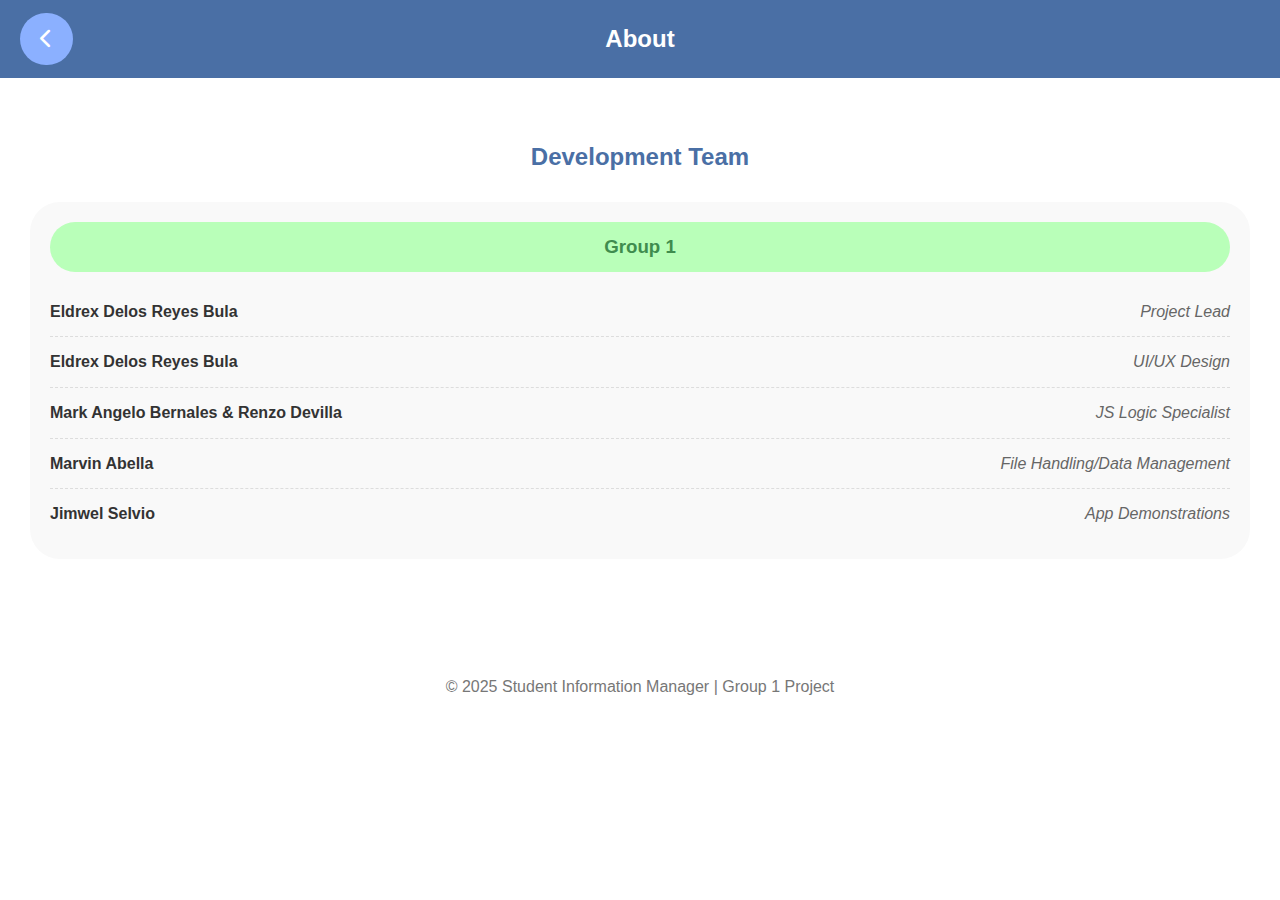
<file: about.html>
<!DOCTYPE html>
<html lang="en">
<head>
    <meta charset="UTF-8">
    <meta name="viewport" content="width=device-width, initial-scale=1.0">
    <title>About - Student Information Manager</title>
    <link rel="stylesheet" href="https://cdnjs.cloudflare.com/ajax/libs/font-awesome/6.4.0/css/all.min.css">
    <style>
        * {
            margin: 0;
            padding: 0;
            box-sizing: border-box;
        }

        body {
            background-color: white;
            font-family: Arial, sans-serif;
            line-height: 1.6;
        }

        .header {
            background-color: #4a6fa5;
            color: white;
            padding: 20px;
            font-size: 24px;
            font-weight: bold;
            display: flex;
            align-items: center;
            justify-content: center;
            position: relative;
            margin-bottom: 30px;
        }

        .back-btn {
            position: absolute;
            left: 20px;
            color: white;
background: #8BB0FF;
padding: 10px 20px;
border-radius: 50px;
            font-size: 20px;
            text-decoration: none;
            transition: color 0.3s;
        }

        .back-btn:hover {
            color: white;
background: #74FF8E;
        }


        .team {
            background-color: white;
            border-radius: 10px;
            padding: 30px;
        }

        .team h2 {
            color: #4a6fa5;
            margin-bottom: 25px;
            text-align: center;
        }

        .group{
            background-color: #f9f9f9;
            border-radius: 30px;
            padding: 20px;
            margin-bottom: 25px;
        }

        .group h3 {
            color: #3F8C4E;
            margin-bottom: 15px;
background: #B9FFB9;
padding: 10px;
border-radius: 40px;
            text-align: center;
        }

        .member {
            display: flex;
            justify-content: space-between;
            padding: 12px 0;
            border-bottom: 1px dashed #ddd;
        }

        .member:last-child {
            border-bottom: none;
        }

        .member-name {
            color: #333;
            font-weight: bold;
        }

        .member-role {
            color: #666;
            font-style: italic;
        }

        .footer {
            text-align: center;
            padding: 20px;
            color: #777;
            margin-top: 40px;
        }

        @media (max-width: 600px) {
            .member {
                flex-direction: column;
                text-align: center;
            }
            
            .member-role {
                margin-top: 5px;
            }
        }
    </style>
</head>
<body>
    <div class="header">
        <a href="index.html" class="back-btn">
            <i class="fas fa-chevron-left"></i>
        </a>
        About
    </div>

        <div class="team">
            <h2>Development Team</h2>
            
            <div class="group">
                <h3>Group 1</h3>
                
                <div class="member">
                    <span class="member-name">Eldrex Delos Reyes Bula</span>
                    <span class="member-role">Project Lead</span>
                </div>
                
                <div class="member">
                    <span class="member-name">Eldrex Delos Reyes Bula</span>
                    <span class="member-role">UI/UX Design</span>
                </div>
                
                <div class="member">
                    <span class="member-name">Mark Angelo Bernales & Renzo Devilla </span>
                    <span class="member-role">JS Logic Specialist</span>
                </div>
                
                <div class="member">
                    <span class="member-name">Marvin Abella</span>
                    <span class="member-role">File Handling/Data Management</span>
                </div>
                
                <div class="member">
                    <span class="member-name">Jimwel Selvio</span>
                    <span class="member-role">App Demonstrations</span>
                </div>
            </div>
        </div>
    </div>

    <div class="footer">
        © 2025 Student Information Manager | Group 1 Project
    </div>
</body>
</html>
</file>
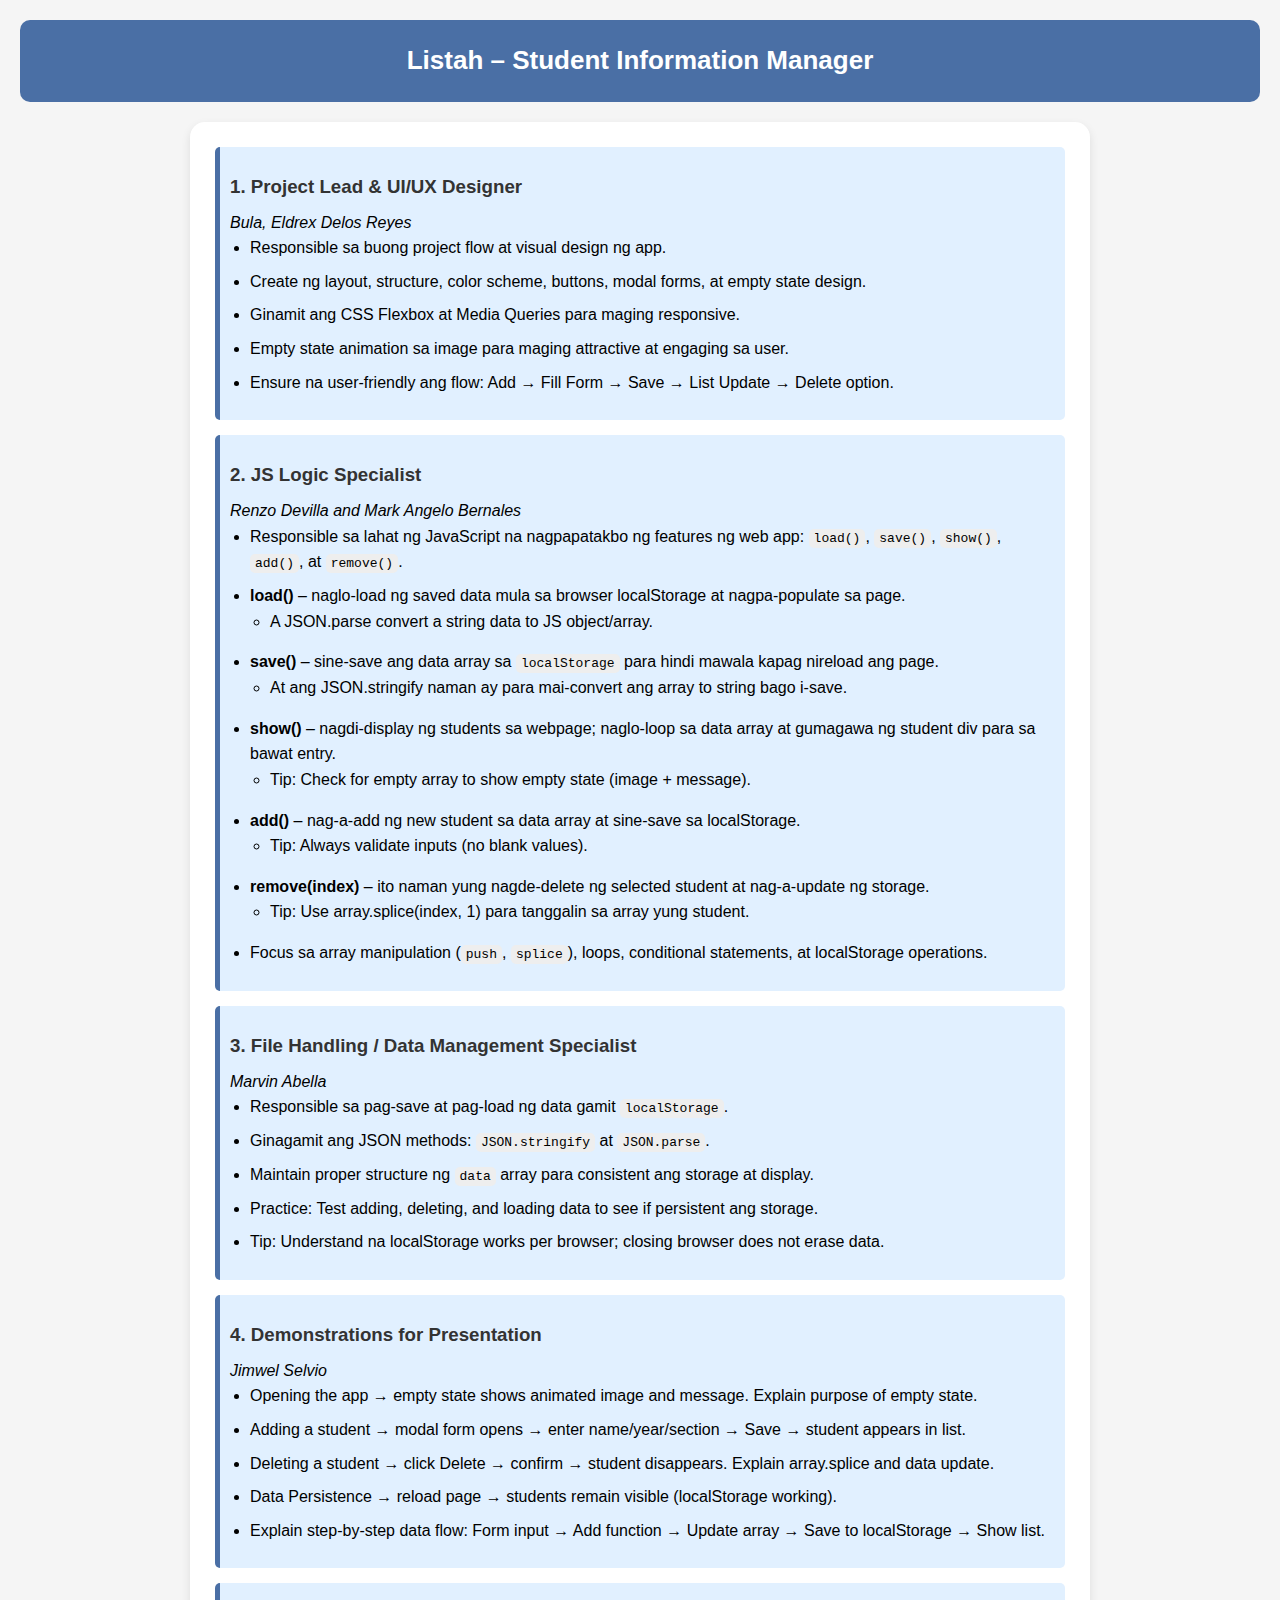
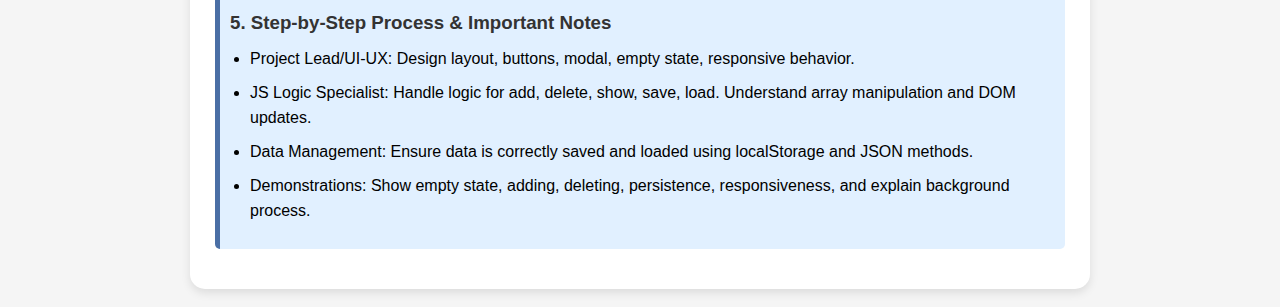
<file: assets/learn.html>
<!DOCTYPE html>
<html lang="en">

<head>
    <meta charset="UTF-8">
    <meta name="viewport" content="width=device-width, initial-scale=1.0">
    <title>Listah</title>
    <link rel="stylesheet"
        href="https://cdnjs.cloudflare.com/ajax/libs/font-awesome/6.4.0/css/all.min.css">
    <style>
        * {
            margin: 0;
            padding: 0;
            box-sizing: border-box;
        }

        body {
            font-family: Arial, sans-serif;
            line-height: 1.6;
            background-color: #f5f5f5;
            padding: 20px;
        }

        .header {
            background-color: #4a6fa5;
            color: white;
            padding: 20px;
            text-align: center;
            font-size: 26px;
            font-weight: bold;
            border-radius: 10px;
            margin-bottom: 20px;
        }

        .container {
            max-width: 900px;
            margin: 0 auto;
            background-color: white;
            padding: 25px;
            border-radius: 15px;
            box-shadow: 0 4px 10px rgba(0, 0, 0, 0.1);
        }

        h2 {
            color: #4a6fa5;
            margin-bottom: 15px;
        }

        h3 {
            color: #333;
            margin-top: 15px;
            margin-bottom: 8px;
        }

        p {
            margin-bottom: 12px;
            color: #555;
        }

        ul {
            margin-bottom: 15px;
            margin-left: 20px;
        }

        li {
            margin-bottom: 8px;
        }

        code {
            background-color: #eee;
            padding: 2px 5px;
            border-radius: 5px;
            font-family: monospace;
        }

        .role {
            background-color: #e1f0ff;
            padding: 10px;
            border-left: 5px solid #4a6fa5;
            margin-bottom: 15px;
            border-radius: 5px;
        }

        @media (max-width: 600px) {
            .container {
                padding: 15px;
            }

            .header {
                font-size: 22px;
            }
        }
    </style>
</head>

<body>
<div class="header">Listah – Student Information Manager</div>

<div class="container">
    <div class="role">
        <h3>1. Project Lead & UI/UX Designer</h3>
<i>Bula, Eldrex Delos Reyes</i><br>
        <ul>
            <li>Responsible sa buong project flow at visual design ng app.</li>
            <li>Create ng layout, structure, color scheme, buttons, modal forms, at empty state design.</li>
            <li>Ginamit ang CSS Flexbox at Media Queries para maging responsive.</li>
            <li>Empty state animation sa image para maging attractive at engaging sa user.</li>
            <li>Ensure na user-friendly ang flow: Add → Fill Form → Save → List Update → Delete option.</li>
        </ul>
    </div>

    <div class="role">
        <h3>2. JS Logic Specialist</h3>
<i>Renzo Devilla and Mark Angelo Bernales</i><br>
        <ul>
            <li>Responsible sa lahat ng JavaScript na nagpapatakbo ng features ng web app: <code>load()</code>, <code>save()</code>,
                <code>show()</code>, <code>add()</code>, at <code>remove()</code>.</li>
            <li><strong>load()</strong> – naglo-load ng saved data mula sa browser localStorage at nagpa-populate sa page.
                <ul>
                    <li> A JSON.parse convert a string data to JS object/array.</li>
                </ul>
            </li>
            <li><strong>save()</strong> – sine-save ang data array sa <code>localStorage</code> para hindi mawala kapag
                nireload ang page.
                <ul>
                    <li>At ang JSON.stringify naman ay para mai-convert ang array to string bago i-save.</li>
                </ul>
            </li>
            <li><strong>show()</strong> – nagdi-display ng students sa webpage; naglo-loop sa data array at gumagawa ng
                student div para sa bawat entry.
                <ul>
                    <li>Tip: Check for empty array to show empty state (image + message).</li>
                </ul>
            </li>
            <li><strong>add()</strong> – nag-a-add ng new student sa data array at sine-save sa localStorage.
                <ul>
                    <li>Tip: Always validate inputs (no blank values).</li>
                </ul>
            </li>
            <li><strong>remove(index)</strong> – ito naman yung nagde-delete ng selected student at nag-a-update ng storage.
                <ul>
                    <li>Tip: Use array.splice(index, 1) para tanggalin sa array yung student.</li>
                </ul>
            </li>
            <li>Focus sa array manipulation (<code>push</code>, <code>splice</code>), loops, conditional statements, at localStorage operations.</li>
        </ul>
    </div>

    <div class="role">
        <h3>3. File Handling / Data Management Specialist</h3>
<i>Marvin Abella</i><br>
        <ul>
            <li>Responsible sa pag-save at pag-load ng data gamit <code>localStorage</code>.</li>
            <li>Ginagamit ang JSON methods: <code>JSON.stringify</code> at <code>JSON.parse</code>.</li>
            <li>Maintain proper structure ng <code>data</code> array para consistent ang storage at display.</li>
            <li>Practice: Test adding, deleting, and loading data to see if persistent ang storage.</li>
            <li>Tip: Understand na localStorage works per browser; closing browser does not erase data.</li>
        </ul>
    </div>

    <div class="role">
        <h3>4. Demonstrations for Presentation</h3>
<i>Jimwel Selvio</i><br>
        <ul>
            <li>Opening the app → empty state shows animated image and message. Explain purpose of empty state.</li>
            <li>Adding a student → modal form opens → enter name/year/section → Save → student appears in list.</li>
            <li>Deleting a student → click Delete → confirm → student disappears. Explain array.splice and data update.</li>
            <li>Data Persistence → reload page → students remain visible (localStorage working).</li>
            <li>Explain step-by-step data flow: Form input → Add function → Update array → Save to localStorage → Show list.</li>
        </ul>
    </div>

    <div class="role">
        <h3>5. Step-by-Step Process & Important Notes</h3>
        <ul>
            <li>Project Lead/UI-UX: Design layout, buttons, modal, empty state, responsive behavior.</li>
            <li>JS Logic Specialist: Handle logic for add, delete, show, save, load. Understand array manipulation and DOM updates.</li>
            <li>Data Management: Ensure data is correctly saved and loaded using localStorage and JSON methods.</li>
            <li>Demonstrations: Show empty state, adding, deleting, persistence, responsiveness, and explain background process.</li>
    </div>
</div>
</body>

</html>
</file>
